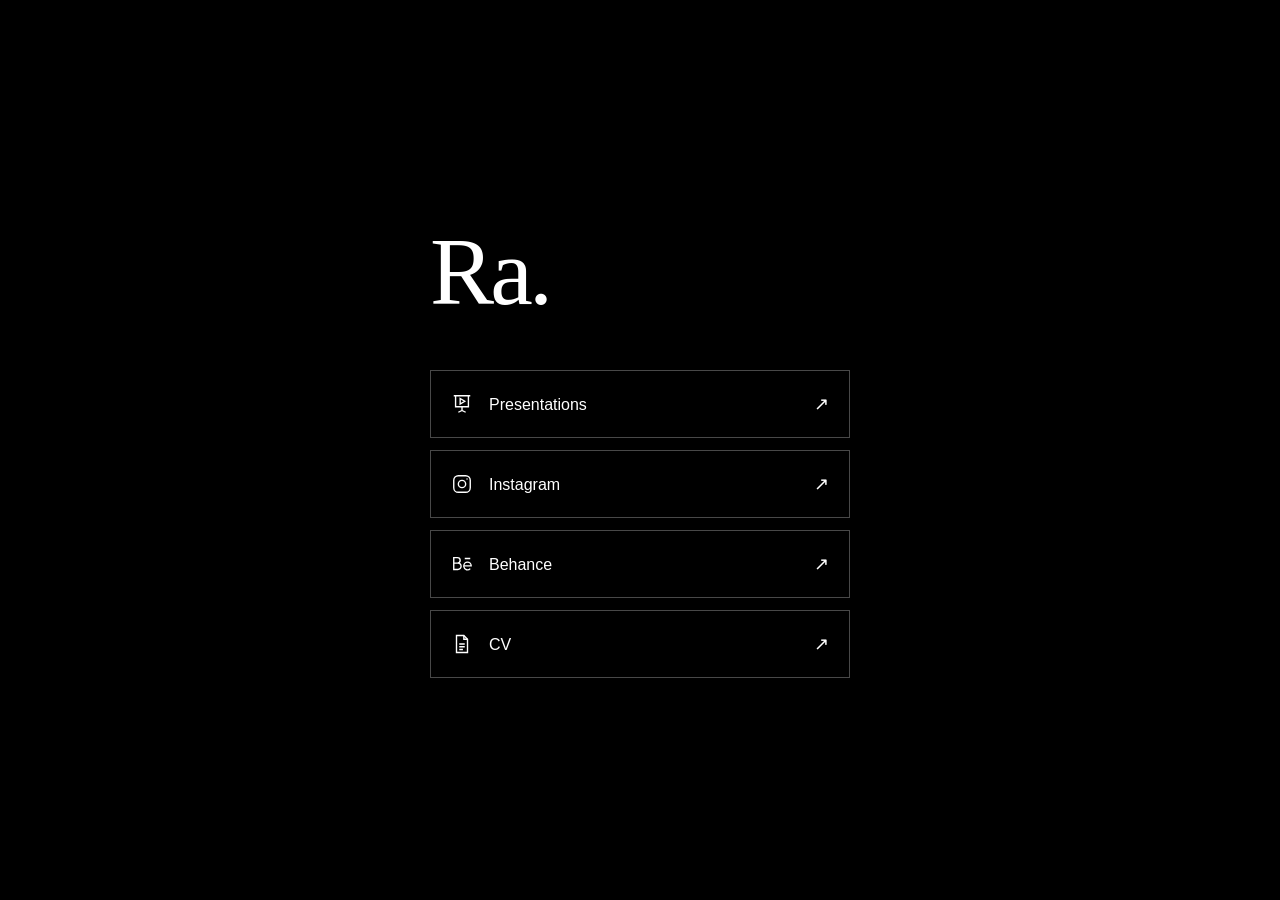
<file: index.html>
<!doctype html>
<html lang="en">
<head>
  <meta charset="utf-8"><meta name="viewport" content="width=device-width, initial-scale=1">
  <meta name="color-scheme" content="dark"><meta name="theme-color" content="#000000">
  <title>Ra.</title>
  <meta name="description" content="Ra. Presentations, Instagram, Behance and CV.">
  <meta property="og:title" content="Ra."><meta property="og:description" content="Presentations and public profiles."><meta property="og:type" content="website"><meta property="og:url" content="https://creations-of-ra.com/">
  <link rel="canonical" href="https://creations-of-ra.com/"><link rel="icon" href="data:,">
  <link rel="stylesheet" href="/styles.css?v=routes1">
</head>
<body class="links-home">
  <main class="link-hub" aria-labelledby="name">
    <h1 id="name">Ra.</h1>
    <nav class="profile-links" aria-label="Ra's links">
      <a href="/presentations/">
        <svg viewBox="0 0 24 24" fill="none" stroke="currentColor" stroke-width="1.5" aria-hidden="true"><path d="M3 3h18M5 3v12h14V3M12 15v5m-4 1 4-2 4 2"/><path d="m10 6 5 3-5 3Z"/></svg>
        <span>Presentations</span><span class="link-arrow" aria-hidden="true">↗</span>
      </a>
      <a href="https://www.instagram.com/creations_of_ra_/" target="_blank" rel="noopener noreferrer" aria-label="Creations of Ra on Instagram, opens in a new tab">
        <svg viewBox="0 0 24 24" fill="none" stroke="currentColor" stroke-width="1.5" aria-hidden="true"><rect x="3" y="3" width="18" height="18" rx="5"/><circle cx="12" cy="12" r="4"/><circle cx="17.5" cy="6.5" r=".8" fill="currentColor" stroke="none"/></svg>
        <span>Instagram</span><span class="link-arrow" aria-hidden="true">↗</span>
      </a>
      <a href="https://www.behance.net/rabiasaleemi" target="_blank" rel="noopener noreferrer" aria-label="Rabia Saleemi on Behance, opens in a new tab">
        <svg viewBox="0 0 24 24" fill="none" stroke="currentColor" stroke-width="1.5" aria-hidden="true"><path d="M3 5h4a3 3 0 0 1 0 6H3V5Zm0 6h4.5a3.5 3.5 0 0 1 0 7H3v-7ZM15 6h6m-7 8h8a4 4 0 0 0-8 0v1a4 4 0 0 0 7 2"/></svg>
        <span>Behance</span><span class="link-arrow" aria-hidden="true">↗</span>
      </a>
      <a href="/cv/">
        <svg viewBox="0 0 24 24" fill="none" stroke="currentColor" stroke-width="1.5" aria-hidden="true"><path d="M6 2.75h8l4 4v14.5H6z"/><path d="M14 2.75v4h4M9 12h6m-6 3h6m-6 3h4"/></svg>
        <span>CV</span><span class="link-arrow" aria-hidden="true">↗</span>
      </a>
    </nav>
  </main>
</body>
</html>
</file>
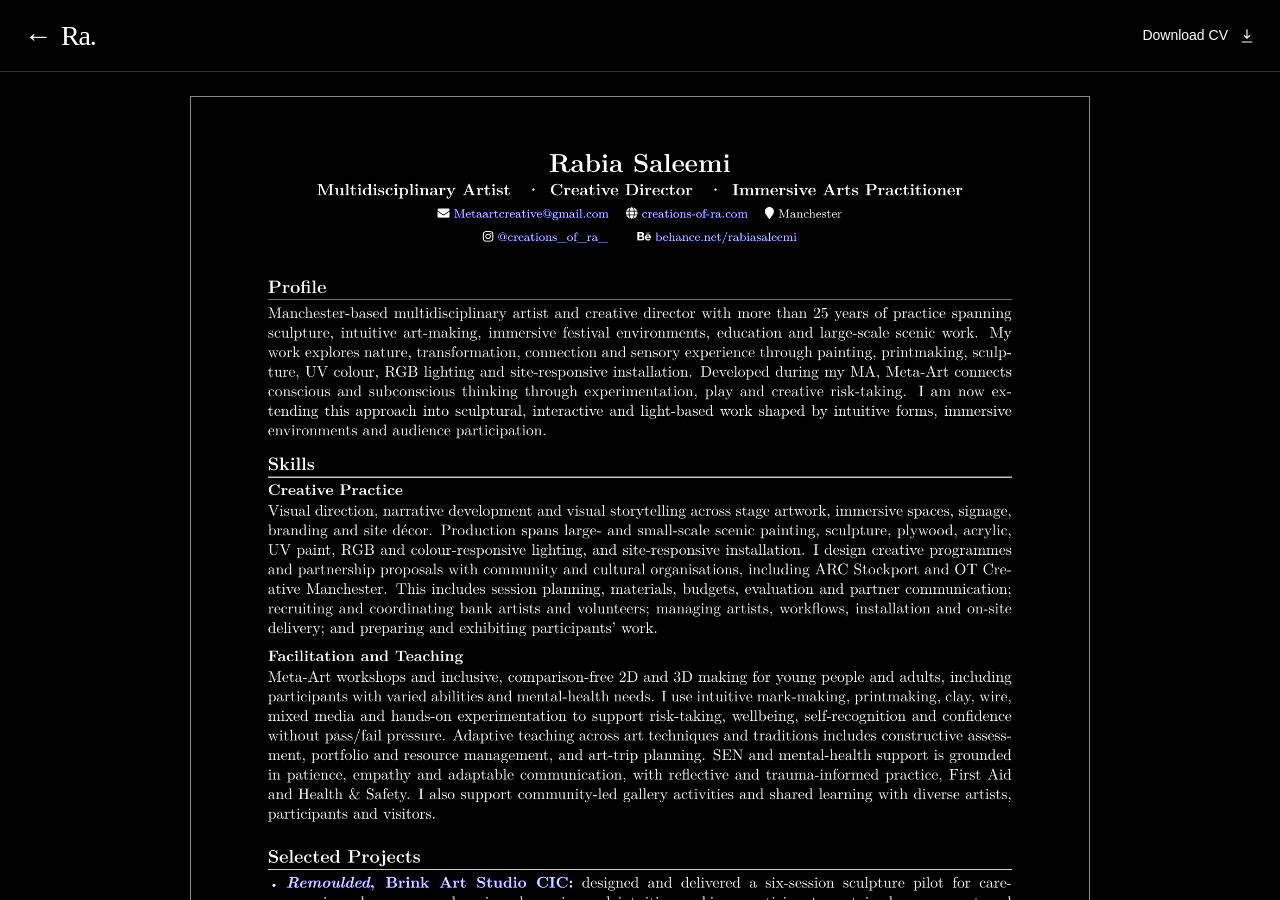
<file: cv/index.html>
<!doctype html>
<html lang="en">
<head>
  <meta charset="utf-8"><meta name="viewport" content="width=device-width, initial-scale=1">
  <meta name="color-scheme" content="dark"><meta name="theme-color" content="#000000">
  <title>CV — Rabia Saleemi</title>
  <meta name="description" content="Rabia Saleemi's artist CV.">
  <meta property="og:title" content="CV — Rabia Saleemi"><meta property="og:description" content="Rabia Saleemi's artist CV."><meta property="og:type" content="website"><meta property="og:url" content="https://creations-of-ra.com/cv/">
  <link rel="canonical" href="https://creations-of-ra.com/cv/"><link rel="icon" href="data:,">
  <link rel="stylesheet" href="/styles.css?v=routes1">
</head>
<body class="cv-page">
  <header class="cv-toolbar">
    <a class="cv-back" href="/" aria-label="Back to Ra home"><span aria-hidden="true">←</span> Ra.</a>
    <a class="cv-download" href="/assets/rabia-saleemi-artist-cv-2026.pdf?v=header2" download="Rabia_Saleemi_Artist_CV_2026.pdf">
      <span>Download CV</span>
      <svg viewBox="0 0 24 24" fill="none" stroke="currentColor" stroke-width="1.5" aria-hidden="true"><path d="M12 3v12m-4-4 4 4 4-4M5 20h14"/></svg>
    </a>
  </header>
  <main class="cv-viewer" aria-label="Rabia Saleemi artist CV">
    <div class="cv-pages">
      <img class="cv-page-image" src="/assets/cv/page-1.png?v=header2" alt="Rabia Saleemi artist CV, page 1 of 2" width="1654" height="2339">
      <img class="cv-page-image" src="/assets/cv/page-2.png?v=header2" alt="Rabia Saleemi artist CV, page 2 of 2" width="1654" height="2339" loading="lazy">
    </div>
  </main>
</body>
</html>
</file>
<file: styles.css>
:root{color-scheme:dark;--paper:#000;--ink:#fff;--muted:#b8b8b8;--line:#343434;--serif:Georgia,"Times New Roman",serif;--sans:Arial,Helvetica,sans-serif}
*{box-sizing:border-box}html{scroll-behavior:smooth;scroll-padding-top:2rem}body{margin:0;background:var(--paper);color:var(--ink);font:16px/1.6 var(--sans);-webkit-font-smoothing:antialiased}a{color:inherit;text-underline-offset:.25em}a:hover{text-decoration-thickness:2px}a:focus-visible,button:focus-visible,input:focus-visible,select:focus-visible{outline:2px solid #fff;outline-offset:4px}::selection{color:#000;background:#fff}button,input,select{font:inherit}button{cursor:pointer;border:1px solid #777;background:#000;color:#fff;min-height:48px;padding:.6rem 1rem;border-radius:0}button:disabled{cursor:default;opacity:.4}button:hover:not(:disabled){background:#fff;color:#000}h1,h2,h3,p{margin-top:0}[hidden]{display:none!important}
[data-fit]{display:block;position:relative;min-width:0;overflow:hidden}[data-fit]>span{display:block;width:100%;white-space:pre-wrap;overflow-wrap:break-word;font:inherit;letter-spacing:inherit}[data-fit-single]>span{white-space:pre}

/* GitHub Pages error document. */
.site-shell{width:min(calc(100% - 6rem),1160px);margin-inline:auto}.site-header{height:100px;display:flex;align-items:center;border-bottom:1px solid var(--line)}.wordmark{font:40px/1 var(--serif);text-decoration:none;letter-spacing:-3px}.eyebrow{font:11px/1.5 var(--sans);letter-spacing:.12em;text-transform:uppercase;color:var(--muted);margin:0 0 1.6rem}.post{max-width:680px;margin:0 auto;padding:60px 0 80px}.post h1{font:60px/1.1 var(--serif);letter-spacing:-.04em}.text-link{font-size:14px}
@media(max-width:700px){.site-shell{width:calc(100% - 40px)}.site-header{height:80px}.wordmark{font-size:34px}.post h1{font-size:46px}}
@media(prefers-reduced-motion:reduce){html{scroll-behavior:auto}}

/* Homepage: one name, four links. */
.links-home{min-height:100vh;min-height:100dvh;display:grid;place-items:center;padding:40px 24px}.link-hub{width:min(100%,420px)}.link-hub h1{font:400 96px/1.05 var(--serif);letter-spacing:-.04em;margin:0 0 48px}.profile-links{display:flex;flex-direction:column;gap:12px}.profile-links a{display:flex;align-items:center;gap:16px;min-height:68px;padding:16px 20px;border:1px solid #484848;text-decoration:none;font-size:16px}.profile-links a:hover{border-color:#fff;background:#101010}.profile-links svg{width:22px;height:22px;flex:none}.profile-links .link-arrow{margin-left:auto;font-size:18px}
@media(max-width:420px){.link-hub h1{font-size:80px;margin-bottom:36px}.profile-links a{min-height:64px}}

/* CV: the downloaded PDF stays white; only the page renders are inverted. */
.cv-page{width:100%;max-width:100vw;height:100vh;height:100dvh;display:grid;grid-template-columns:minmax(0,1fr);grid-template-rows:72px minmax(0,1fr);overflow:hidden;background:#000}.cv-toolbar{position:relative;width:100vw;max-width:100vw;min-width:0;display:flex;align-items:center;padding:0 24px;border-bottom:1px solid var(--line);font-size:14px}.cv-toolbar a{display:inline-flex;align-items:center;gap:10px;min-height:48px;text-decoration:none}.cv-toolbar a:hover{text-decoration:underline}.cv-toolbar svg{width:18px;height:18px;flex:none}.cv-back{font:28px/1 var(--serif);letter-spacing:-.04em}.cv-download{position:absolute;right:24px;font-family:var(--sans)}.cv-viewer{min-width:0;min-height:0;overflow:auto;padding:24px;background:#000}.cv-pages{width:min(100%,900px);margin:0 auto}.cv-page-image{display:block;width:100%;height:auto;margin:0 0 24px;border:1px solid #777;filter:invert(1) hue-rotate(180deg)}.cv-page-image:last-child{margin-bottom:0}
@media(max-width:600px){.cv-page{grid-template-rows:64px minmax(0,1fr)}.cv-toolbar{padding:0 16px}.cv-download{right:16px}.cv-viewer{padding:0}.cv-page-image{margin-bottom:12px}}
</file>
